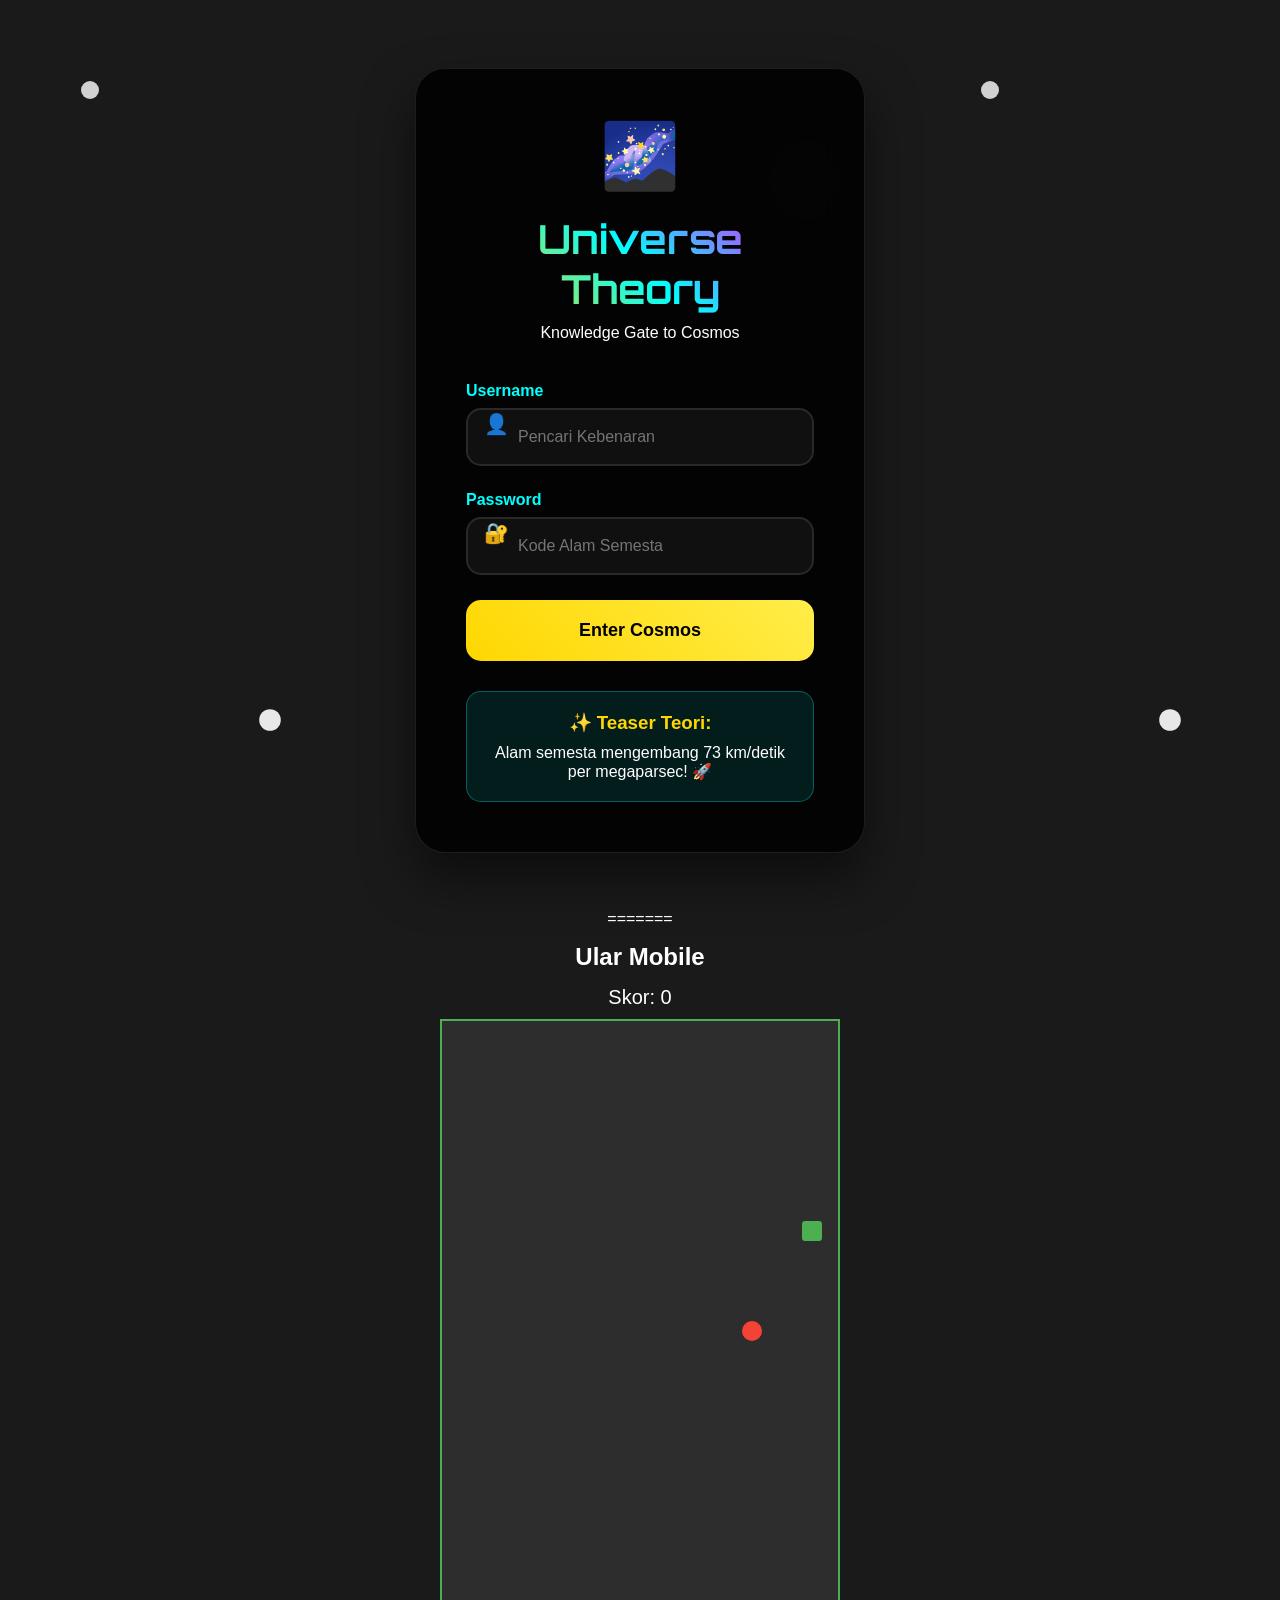
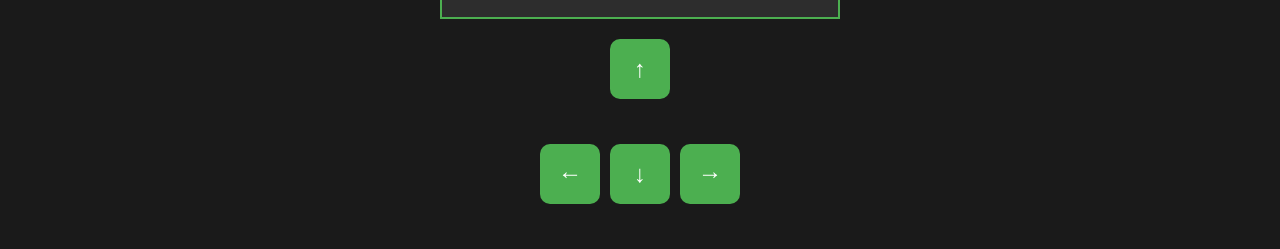
<file: index.html>
<!DOCTYPE html>
<html lang="id">
<head>
    <meta charset="UTF-8">
    <meta name="viewport" content="width=device-width, initial-scale=1.0">
    <title>🌌 Teori Alam Semesta - Knowledge Gate</title>
    <link rel="stylesheet" href="style.css">
    <link href="https://fonts.googleapis.com/css2?family=Orbitron:wght@400;700;900&family=Poppins:wght@300;400;600&display=swap" rel="stylesheet">
    <link rel="icon" href="data:image/svg+xml,<svg xmlns='http://www.w3.org/2000/svg' viewBox='0 0 100 100'><text y='.9em' font-size='90'>🌌</text></svg>">
</head>
<body>
    <!-- Animated Stars Background -->
    <div class="stars"></div>
    <div class="stars2"></div>
    <div class="stars3"></div>

    <div class="container">
        <!-- Login Form -->
        <div class="login-box" id="loginBox">
            <div class="logo">
                <div class="galaxy-spin">🌌</div>
                <h1>Universe Theory</h1>
                <p>Knowledge Gate to Cosmos</p>
            </div>

            <form id="loginForm">
                <div class="input-group">
                    <label>Username</label>
                    <input type="text" id="username" placeholder="Pencari Kebenaran" required>
                    <span class="input-icon">👤</span>
                </div>
                
                <div class="input-group">
                    <label>Password</label>
                    <input type="password" id="password" placeholder="Kode Alam Semesta" required>
                    <span class="input-icon">🔐</span>
                </div>

                <button type="submit" class="login-btn">
                    <span>Enter Cosmos</span>
                    <div class="btn-wave"></div>
                </button>
            </form>

            <div class="theory-preview" id="theoryPreview">
                <h3>✨ Teaser Teori:</h3>
                <div id="randomTheory"></div>
            </div>
        </div>

        <!-- Main Content (Hidden) -->
        <div class="main-content" id="mainContent">
            <header>
                <button class="menu-btn" onclick="toggleMenu()">☰</button>
                <h1>🌌 <span id="currentTheory">Teori Big Bang</span></h1>
            </header>

            <nav id="sidebar" class="sidebar">
                <div class="nav-header">
                    <h3>📚 Teori Alam Semesta</h3>
                </div>
                <ul>
                    <li data-theory="bigbang"><span>💥</span> Big Bang Theory</li>
                    <li data-theory="multiversum"><span>🔄</span> Multiverse</li>
                    <li data-theory="string"><span>🎻</span> String Theory</li>
                    <li data-theory="darkenergy"><span>🌑</span> Dark Energy</li>
                    <li data-theory="blackhole"><span>🕳️</span> Black Hole</li>
                    <li data-theory="quantum"><span>⚛️</span> Quantum Gravity</li>
                    <li data-theory="hologram"><span>📽️</span> Holographic Universe</li>
                </ul>
            </nav>

            <main id="theoryContent">
                <!-- Content loaded dynamically -->
            </main>

            <footer>
                <p>Did you know? Alam semesta terus mengembang dengan kecepatan <strong>73 km/detik/megaparsec</strong></p>
            </footer>
        </div>
    </div>

    <script src="script.js"></script>
</body>
</html>
=======
    <title>Game Ular Mobile</title>
    <style>
        * {
            margin: 0;
            padding: 0;
            box-sizing: border-box;
            touch-action: manipulation; /* Mencegah zoom saat sentuh */
        }

        body {
            display: flex;
            flex-direction: column;
            align-items: center;
            background-color: #1a1a1a;
            color: white;
            font-family: Arial, sans-serif;
            padding: 10px;
            min-height: 100vh;
        }

        h1 {
            margin: 15px 0;
            font-size: 24px;
        }

        #score-board {
            font-size: 20px;
            margin-bottom: 10px;
        }

        #game-container {
            position: relative;
            width: 95vw;
            max-width: 400px;
            height: 70vh;
            max-height: 600px;
            border: 2px solid #4CAF50;
            background-color: #2d2d2d;
            overflow: hidden;
        }

        .snake-part {
            position: absolute;
            background-color: #4CAF50;
            border-radius: 3px;
        }

        .food {
            position: absolute;
            background-color: #f44336;
            border-radius: 50%;
        }

        #controls {
            display: grid;
            grid-template-areas:
                ". up ."
                "left down right";
            gap: 10px;
            margin-top: 20px;
            width: 200px;
            height: 200px;
        }

        .control-btn {
            width: 60px;
            height: 60px;
            border: none;
            border-radius: 10px;
            background-color: #4CAF50;
            color: white;
            font-size: 24px;
            cursor: pointer;
            touch-action: manipulation;
        }

        #up { grid-area: up; }
        #left { grid-area: left; }
        #down { grid-area: down; }
        #right { grid-area: right; }
    </style>
</head>
<body>
    <h1>Ular Mobile</h1>
    <div id="score-board">Skor: 0</div>
    <div id="game-container"></div>
    <div id="controls">
        <button class="control-btn" id="up">↑</button>
        <button class="control-btn" id="left">←</button>
        <button class="control-btn" id="down">↓</button>
        <button class="control-btn" id="right">→</button>
    </div>

    <script>
        // Inisialisasi elemen
        const gameContainer = document.getElementById('game-container');
        const scoreBoard = document.getElementById('score-board');
        const controls = document.querySelectorAll('.control-btn');

        // Pengaturan game
        let gridSize = 20;
        let snake = [{ x: 10, y: 10 }];
        let food = { x: 15, y: 15 };
        let dx = 1;
        let dy = 0;
        let score = 0;
        let gameLoop;
        let speed = 150;

        // Fungsi buat elemen di game
        function createElement(className, x, y) {
            const elem = document.createElement('div');
            elem.className = className;
            elem.style.width = `${gridSize}px`;
            elem.style.height = `${gridSize}px`;
            elem.style.left = `${x * gridSize}px`;
            elem.style.top = `${y * gridSize}px`;
            return elem;
        }

        // Tampilkan game
        function renderGame() {
            gameContainer.innerHTML = '';
            
            // Tampilkan ular
            snake.forEach(part => {
                gameContainer.appendChild(createElement('snake-part', part.x, part.y));
            });

            // Tampilkan makanan
            gameContainer.appendChild(createElement('food', food.x, food.y));

            // Update skor
            scoreBoard.textContent = `Skor: ${score}`;
        }

        // Gerakan ular
        function moveSnake() {
            const head = { x: snake[0].x + dx, y: snake[0].y + dy };
            snake.unshift(head);

            // Cek apakah makan makanan
            if (head.x === food.x && head.y === food.y) {
                score += 10;
                // Tambah kecepatan sedikit setiap kali makan
                if (speed > 80) speed -= 5;
                clearInterval(gameLoop);
                gameLoop = setInterval(gameUpdate, speed);
                spawnFood();
            } else {
                snake.pop();
            }

            // Cek tabrakan
            if (checkCollision()) {
                clearInterval(gameLoop);
                alert(`Game Over! Skor akhir: ${score}\nTekan OK untuk mulai lagi`);
                resetGame();
            }
        }

        // Spawn makanan di tempat acak
        function spawnFood() {
            let newFood;
            while (newFood == null || isOnSnake(newFood)) {
                newFood = {
                    x: Math.floor(Math.random() * (gameContainer.clientWidth / gridSize)),
                    y: Math.floor(Math.random() * (gameContainer.clientHeight / gridSize))
                };
            }
            food = newFood;
        }

        // Cek apakah makanan ada di tubuh ular
        function isOnSnake(pos) {
            return snake.some(part => part.x === pos.x && part.y === pos.y);
        }

        // Cek tabrakan (dinding atau tubuh sendiri)
        function checkCollision() {
            // Tabrakan dinding
            if (
                snake[0].x < 0 ||
                snake[0].x >= gameContainer.clientWidth / gridSize ||
                snake[0].y < 0 ||
                snake[0].y >= gameContainer.clientHeight / gridSize
            ) {
                return true;
            }

            // Tabrakan tubuh sendiri
            for (let i = 1; i < snake.length; i++) {
                if (snake[0].x === snake[i].x && snake[0].y === snake[i].y) {
                    return true;
                }
            }
            return false;
        }

        // Ubah arah gerakan
        function changeDirection(dir) {
            const up = dx === 0 && dy === -1;
            const down = dx === 0 && dy === 1;
            const left = dx === -1 && dy === 0;
            const right = dx === 1 && dy === 0;

            switch(dir) {
                case 'up':
                    if (!down) { dx = 0; dy = -1; }
                    break;
                case 'down':
                    if (!up) { dx = 0; dy = 1; }
                    break;
                case 'left':
                    if (!right) { dx = -1; dy = 0; }
                    break;
                case 'right':
                    if (!left) { dx = 1; dy = 0; }
                    break;
            }
        }

        // Reset game
        function resetGame() {
            snake = [{ x: 10, y: 10 }];
            food = { x: 15, y: 15 };
            dx = 1;
            dy = 0;
            score = 0;
            speed = 150;
            gameLoop = setInterval(gameUpdate, speed);
        }

        // Update game setiap loop
        function gameUpdate() {
            moveSnake();
            renderGame();
        }

        // Event listener kontrol sentuh
        controls.forEach(btn => {
            btn.addEventListener('click', () => {
                changeDirection(btn.id);
            });
        });

        // Event listener keyboard untuk komputer juga
        document.addEventListener('keydown', (e) => {
            switch(e.key) {
                case 'ArrowUp': changeDirection('up'); break;
                case 'ArrowDown': changeDirection('down'); break;
                case 'ArrowLeft': changeDirection('left'); break;
                case 'ArrowRight': changeDirection('right'); break;
            }
        });

        // Mulai game
        gameLoop = setInterval(gameUpdate, speed);
    </script>
</body>
</html>
</file>
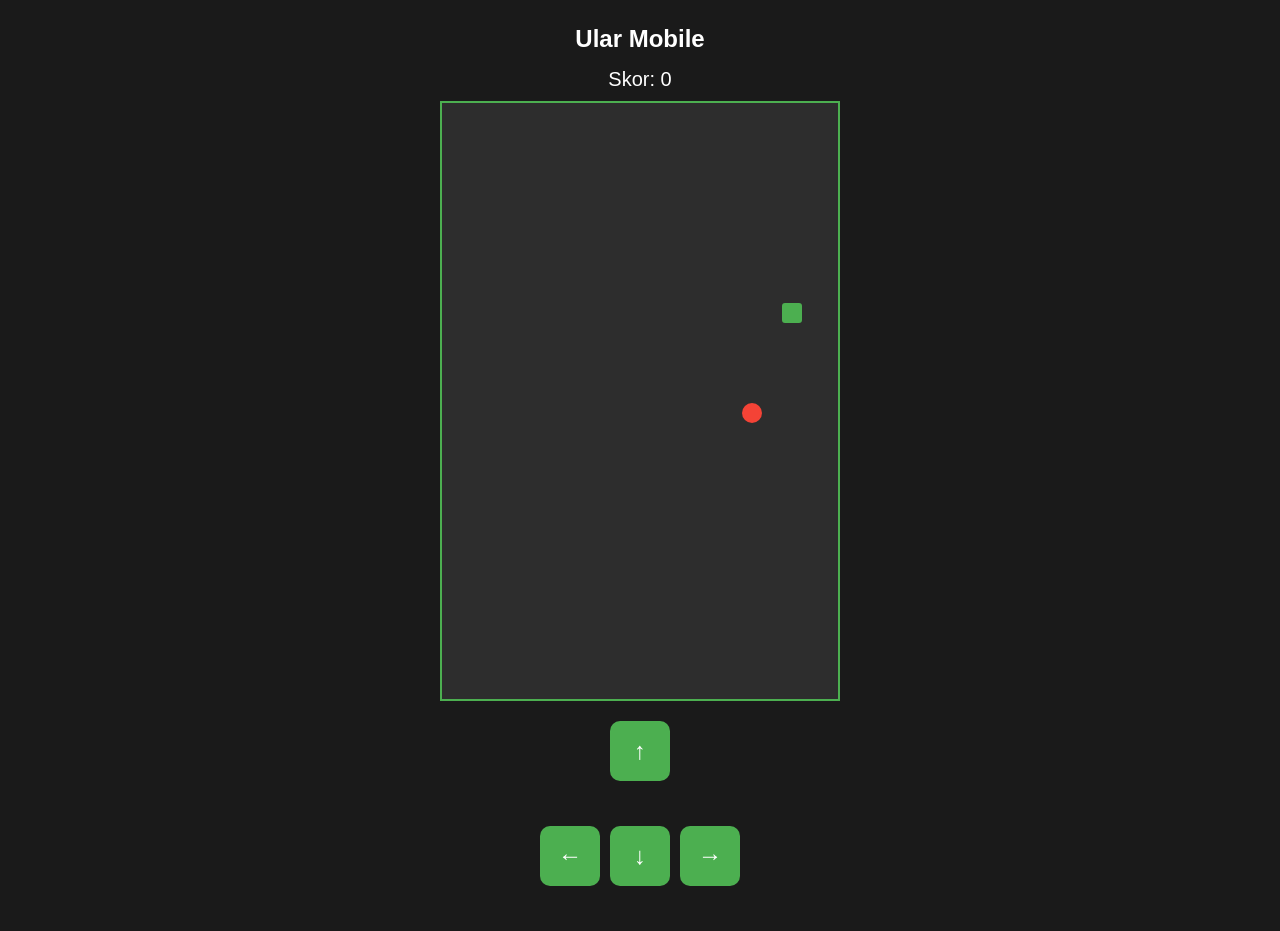
<file: www/index.html>
<!DOCTYPE html>
<html lang="id">
<head>
    <meta charset="UTF-8">
    <meta name="viewport" content="width=device-width, initial-scale=1.0">
    <title>Game Ular Mobile</title>
    <style>
        * {
            margin: 0;
            padding: 0;
            box-sizing: border-box;
            touch-action: manipulation; /* Mencegah zoom saat sentuh */
        }

        body {
            display: flex;
            flex-direction: column;
            align-items: center;
            background-color: #1a1a1a;
            color: white;
            font-family: Arial, sans-serif;
            padding: 10px;
            min-height: 100vh;
        }

        h1 {
            margin: 15px 0;
            font-size: 24px;
        }

        #score-board {
            font-size: 20px;
            margin-bottom: 10px;
        }

        #game-container {
            position: relative;
            width: 95vw;
            max-width: 400px;
            height: 70vh;
            max-height: 600px;
            border: 2px solid #4CAF50;
            background-color: #2d2d2d;
            overflow: hidden;
        }

        .snake-part {
            position: absolute;
            background-color: #4CAF50;
            border-radius: 3px;
        }

        .food {
            position: absolute;
            background-color: #f44336;
            border-radius: 50%;
        }

        #controls {
            display: grid;
            grid-template-areas:
                ". up ."
                "left down right";
            gap: 10px;
            margin-top: 20px;
            width: 200px;
            height: 200px;
        }

        .control-btn {
            width: 60px;
            height: 60px;
            border: none;
            border-radius: 10px;
            background-color: #4CAF50;
            color: white;
            font-size: 24px;
            cursor: pointer;
            touch-action: manipulation;
        }

        #up { grid-area: up; }
        #left { grid-area: left; }
        #down { grid-area: down; }
        #right { grid-area: right; }
    </style>
</head>
<body>
    <h1>Ular Mobile</h1>
    <div id="score-board">Skor: 0</div>
    <div id="game-container"></div>
    <div id="controls">
        <button class="control-btn" id="up">↑</button>
        <button class="control-btn" id="left">←</button>
        <button class="control-btn" id="down">↓</button>
        <button class="control-btn" id="right">→</button>
    </div>

    <script>
        // Inisialisasi elemen
        const gameContainer = document.getElementById('game-container');
        const scoreBoard = document.getElementById('score-board');
        const controls = document.querySelectorAll('.control-btn');

        // Pengaturan game
        let gridSize = 20;
        let snake = [{ x: 10, y: 10 }];
        let food = { x: 15, y: 15 };
        let dx = 1;
        let dy = 0;
        let score = 0;
        let gameLoop;
        let speed = 150;

        // Fungsi buat elemen di game
        function createElement(className, x, y) {
            const elem = document.createElement('div');
            elem.className = className;
            elem.style.width = `${gridSize}px`;
            elem.style.height = `${gridSize}px`;
            elem.style.left = `${x * gridSize}px`;
            elem.style.top = `${y * gridSize}px`;
            return elem;
        }

        // Tampilkan game
        function renderGame() {
            gameContainer.innerHTML = '';
            
            // Tampilkan ular
            snake.forEach(part => {
                gameContainer.appendChild(createElement('snake-part', part.x, part.y));
            });

            // Tampilkan makanan
            gameContainer.appendChild(createElement('food', food.x, food.y));

            // Update skor
            scoreBoard.textContent = `Skor: ${score}`;
        }

        // Gerakan ular
        function moveSnake() {
            const head = { x: snake[0].x + dx, y: snake[0].y + dy };
            snake.unshift(head);

            // Cek apakah makan makanan
            if (head.x === food.x && head.y === food.y) {
                score += 10;
                // Tambah kecepatan sedikit setiap kali makan
                if (speed > 80) speed -= 5;
                clearInterval(gameLoop);
                gameLoop = setInterval(gameUpdate, speed);
                spawnFood();
            } else {
                snake.pop();
            }

            // Cek tabrakan
            if (checkCollision()) {
                clearInterval(gameLoop);
                alert(`Game Over! Skor akhir: ${score}\nTekan OK untuk mulai lagi`);
                resetGame();
            }
        }

        // Spawn makanan di tempat acak
        function spawnFood() {
            let newFood;
            while (newFood == null || isOnSnake(newFood)) {
                newFood = {
                    x: Math.floor(Math.random() * (gameContainer.clientWidth / gridSize)),
                    y: Math.floor(Math.random() * (gameContainer.clientHeight / gridSize))
                };
            }
            food = newFood;
        }

        // Cek apakah makanan ada di tubuh ular
        function isOnSnake(pos) {
            return snake.some(part => part.x === pos.x && part.y === pos.y);
        }

        // Cek tabrakan (dinding atau tubuh sendiri)
        function checkCollision() {
            // Tabrakan dinding
            if (
                snake[0].x < 0 ||
                snake[0].x >= gameContainer.clientWidth / gridSize ||
                snake[0].y < 0 ||
                snake[0].y >= gameContainer.clientHeight / gridSize
            ) {
                return true;
            }

            // Tabrakan tubuh sendiri
            for (let i = 1; i < snake.length; i++) {
                if (snake[0].x === snake[i].x && snake[0].y === snake[i].y) {
                    return true;
                }
            }
            return false;
        }

        // Ubah arah gerakan
        function changeDirection(dir) {
            const up = dx === 0 && dy === -1;
            const down = dx === 0 && dy === 1;
            const left = dx === -1 && dy === 0;
            const right = dx === 1 && dy === 0;

            switch(dir) {
                case 'up':
                    if (!down) { dx = 0; dy = -1; }
                    break;
                case 'down':
                    if (!up) { dx = 0; dy = 1; }
                    break;
                case 'left':
                    if (!right) { dx = -1; dy = 0; }
                    break;
                case 'right':
                    if (!left) { dx = 1; dy = 0; }
                    break;
            }
        }

        // Reset game
        function resetGame() {
            snake = [{ x: 10, y: 10 }];
            food = { x: 15, y: 15 };
            dx = 1;
            dy = 0;
            score = 0;
            speed = 150;
            gameLoop = setInterval(gameUpdate, speed);
        }

        // Update game setiap loop
        function gameUpdate() {
            moveSnake();
            renderGame();
        }

        // Event listener kontrol sentuh
        controls.forEach(btn => {
            btn.addEventListener('click', () => {
                changeDirection(btn.id);
            });
        });

        // Event listener keyboard untuk komputer juga
        document.addEventListener('keydown', (e) => {
            switch(e.key) {
                case 'ArrowUp': changeDirection('up'); break;
                case 'ArrowDown': changeDirection('down'); break;
                case 'ArrowLeft': changeDirection('left'); break;
                case 'ArrowRight': changeDirection('right'); break;
            }
        });

        // Mulai game
        gameLoop = setInterval(gameUpdate, speed);
    </script>
</body>
</html>
</file>
<file: style.css>
* {
    margin: 0;
    padding: 0;
    box-sizing: border-box;
}

body {
    font-family: 'Poppins', sans-serif;
    overflow-x: hidden;
    background: #000;
    color: white;
    min-height: 100vh;
}

/* Animated Stars */
.stars, .stars2, .stars3 {
    position: fixed;
    top: 0;
    left: 0;
    width: 100%;
    height: 100%;
    pointer-events: none;
    z-index: -1;
}

.stars {
    background: url('data:image/svg+xml,<svg xmlns="http://www.w3.org/2000/svg" viewBox="0 0 100 100"><circle cx="10" cy="10" r="1" fill="white" opacity="0.8"/><circle cx="90" cy="20" r="0.5" fill="white" opacity="0.6"/><circle cx="30" cy="80" r="1.2" fill="white" opacity="0.9"/></svg>') repeat;
    animation: twinkle 20s linear infinite;
}

.stars2 {
    background: url('data:image/svg+xml,<svg xmlns="http://www.w3.org/2000/svg" viewBox="0 0 100 100"><circle cx="50" cy="30" r="0.8" fill="#ffd700" opacity="0.7"/><circle cx="80" cy="70" r="0.6" fill="white" opacity="0.5"/></svg>') repeat;
    animation: twinkle 30s linear infinite reverse;
}

@keyframes twinkle {
    0%, 100% { opacity: 0.3; }
    50% { opacity: 1; }
    100% { transform: translateY(-100px); }
}

/* Container */
.container {
    min-height: 100vh;
    display: flex;
    align-items: center;
    justify-content: center;
    padding: 20px;
    position: relative;
}

/* Login Box */
.login-box {
    background: rgba(0, 0, 0, 0.85);
    backdrop-filter: blur(20px);
    border: 1px solid rgba(255, 255, 255, 0.1);
    border-radius: 30px;
    padding: 50px;
    width: 100%;
    max-width: 450px;
    text-align: center;
    box-shadow: 0 25px 50px rgba(0, 0, 0, 0.5);
    animation: float 6s ease-in-out infinite;
}

@keyframes float {
    0%, 100% { transform: translateY(0px); }
    50% { transform: translateY(-20px); }
}

.logo {
    margin-bottom: 40px;
}

.galaxy-spin {
    font-size: 4em;
    display: block;
    margin: 0 auto 20px;
    animation: spin 10s linear infinite;
}

@keyframes spin {
    from { transform: rotate(0deg); }
    to { transform: rotate(360deg); }
}

.login-box h1 {
    font-family: 'Orbitron', monospace;
    font-size: 2.5em;
    background: linear-gradient(45deg, #ffd700, #00ffff, #ff00ff);
    -webkit-background-clip: text;
    -webkit-text-fill-color: transparent;
    margin-bottom: 10px;
}

.input-group {
    position: relative;
    margin-bottom: 25px;
    text-align: left;
}

.input-group label {
    display: block;
    margin-bottom: 8px;
    font-weight: 600;
    color: #00ffff;
}

.input-group input {
    width: 100%;
    padding: 18px 20px 18px 50px;
    background: rgba(255, 255, 255, 0.05);
    border: 2px solid rgba(255, 255, 255, 0.1);
    border-radius: 15px;
    color: white;
    font-size: 16px;
    transition: all 0.3s ease;
}

.input-group input:focus {
    outline: none;
    border-color: #00ffff;
    box-shadow: 0 0 20px rgba(0, 255, 255, 0.3);
    background: rgba(255, 255, 255, 0.1);
}

.input-icon {
    position: absolute;
    left: 18px;
    top: 50%;
    transform: translateY(-50%);
    font-size: 20px;
}

.login-btn {
    width: 100%;
    padding: 20px;
    background: linear-gradient(45deg, #ffd700, #ffed4a);
    color: #000;
    border: none;
    border-radius: 15px;
    font-size: 18px;
    font-weight: 700;
    cursor: pointer;
    position: relative;
    overflow: hidden;
    transition: all 0.3s ease;
}

.login-btn:hover {
    transform: translateY(-3px);
    box-shadow: 0 15px 30px rgba(255, 215, 0, 0.4);
}

.btn-wave {
    position: absolute;
    top: 0;
    left: -100%;
    width: 100%;
    height: 100%;
    background: linear-gradient(90deg, transparent, rgba(255,255,255,0.4), transparent);
    transition: left 0.5s;
}

.login-btn:hover .btn-wave {
    left: 100%;
}

.theory-preview {
    margin-top: 30px;
    padding: 20px;
    background: rgba(0, 255, 255, 0.1);
    border-radius: 15px;
    border: 1px solid rgba(0, 255, 255, 0.3);
}

.theory-preview h3 {
    color: #ffd700;
    margin-bottom: 10px;
}

/* Main Content */
.main-content {
    display: none;
    width: 100%;
    max-width: 1400px;
    margin: 0 auto;
}

header {
    display: flex;
    align-items: center;
    padding: 20px 40px;
    background: rgba(0, 0, 0, 0.7);
    border-bottom: 1px solid rgba(255, 255, 255, 0.1);
}

.menu-btn {
    background: none;
    border: none;
    color: white;
    font-size: 24px;
    cursor: pointer;
    margin-right: 20px;
}

header h1 {
    font-family: 'Orbitron', monospace;
    font-size: 2em;
    margin: 0;
}

.sidebar {
    position: fixed;
    left: -300px;
    top: 0;
    width: 300px;
    height: 100vh;
    background: rgba(0, 0, 0, 0.95);
    backdrop-filter: blur(20px);
    transition: left 0.3s ease;
    z-index: 1000;
    padding: 80px 20px 20px;
    overflow-y: auto;
}

.sidebar.active {
    left: 0;
}

.nav-header h3 {
    color: #00ffff;
    margin-bottom: 30px;
    font-family: 'Orbitron', monospace;
}

.sidebar ul {
    list-style: none;
}

.sidebar li {
    padding: 15px 20px;
    margin-bottom: 10px;
    background: rgba(255, 255, 255, 0.05);
    border-radius: 10px;
    cursor: pointer;
    transition: all 0.3s ease;
    border: 1px solid rgba(255, 255, 255, 0.1);
}

.sidebar li:hover {
    background: rgba(0, 255, 255, 0.2);
    transform: translateX(10px);
}

.sidebar li.active {
    background: linear-gradient(45deg, #ffd700, #00ffff);
    color: #000;
    font-weight: 600;
}

main {
    padding: 40px;
    margin-left: 0;
    transition: margin-left 0.3s ease;
}

.theory-card {
    background: rgba(0, 0, 0, 0.8);
    backdrop-filter: blur(20px);
    border-radius: 25px;
    padding: 40px;
    border: 1px solid rgba(255, 255, 255, 0.1);
    animation: slideIn 0.8s ease-out;
}

@keyframes slideIn {
    from { opacity: 0; transform: translateY(50px); }
    to { opacity: 1; transform: translateY(0); }
}

.theory-card h2 {
    font-family: 'Orbitron', monospace;
    font-size: 2.5em;
    margin-bottom: 20px;
    background: linear-gradient(45deg, #ffd700, #00ffff);
    -webkit-background-clip: text;
    -webkit-text-fill-color: transparent;
}

.theory-card p {
    line-height: 1.8;
    margin-bottom: 20px;
    font-size: 1.1em;
}

.highlight {
    background: rgba(255, 215, 0, 0.2);
    padding: 15px;
    border-radius: 10px;
    border-left: 4px solid #ffd700;
    margin: 20px 0;
}

footer {
    text-align: center;
    padding: 40px;
    opacity: 0.8;
    font-size: 0.9em;
}

/* Responsive */
@media (max-width: 768px) {
    .login-box { padding: 30px 20px; margin: 20px; }
    main { padding: 20px; }
    header { padding: 15px 20px; }
    .sidebar { width: 100%; left: -100%; }
}
</file>
